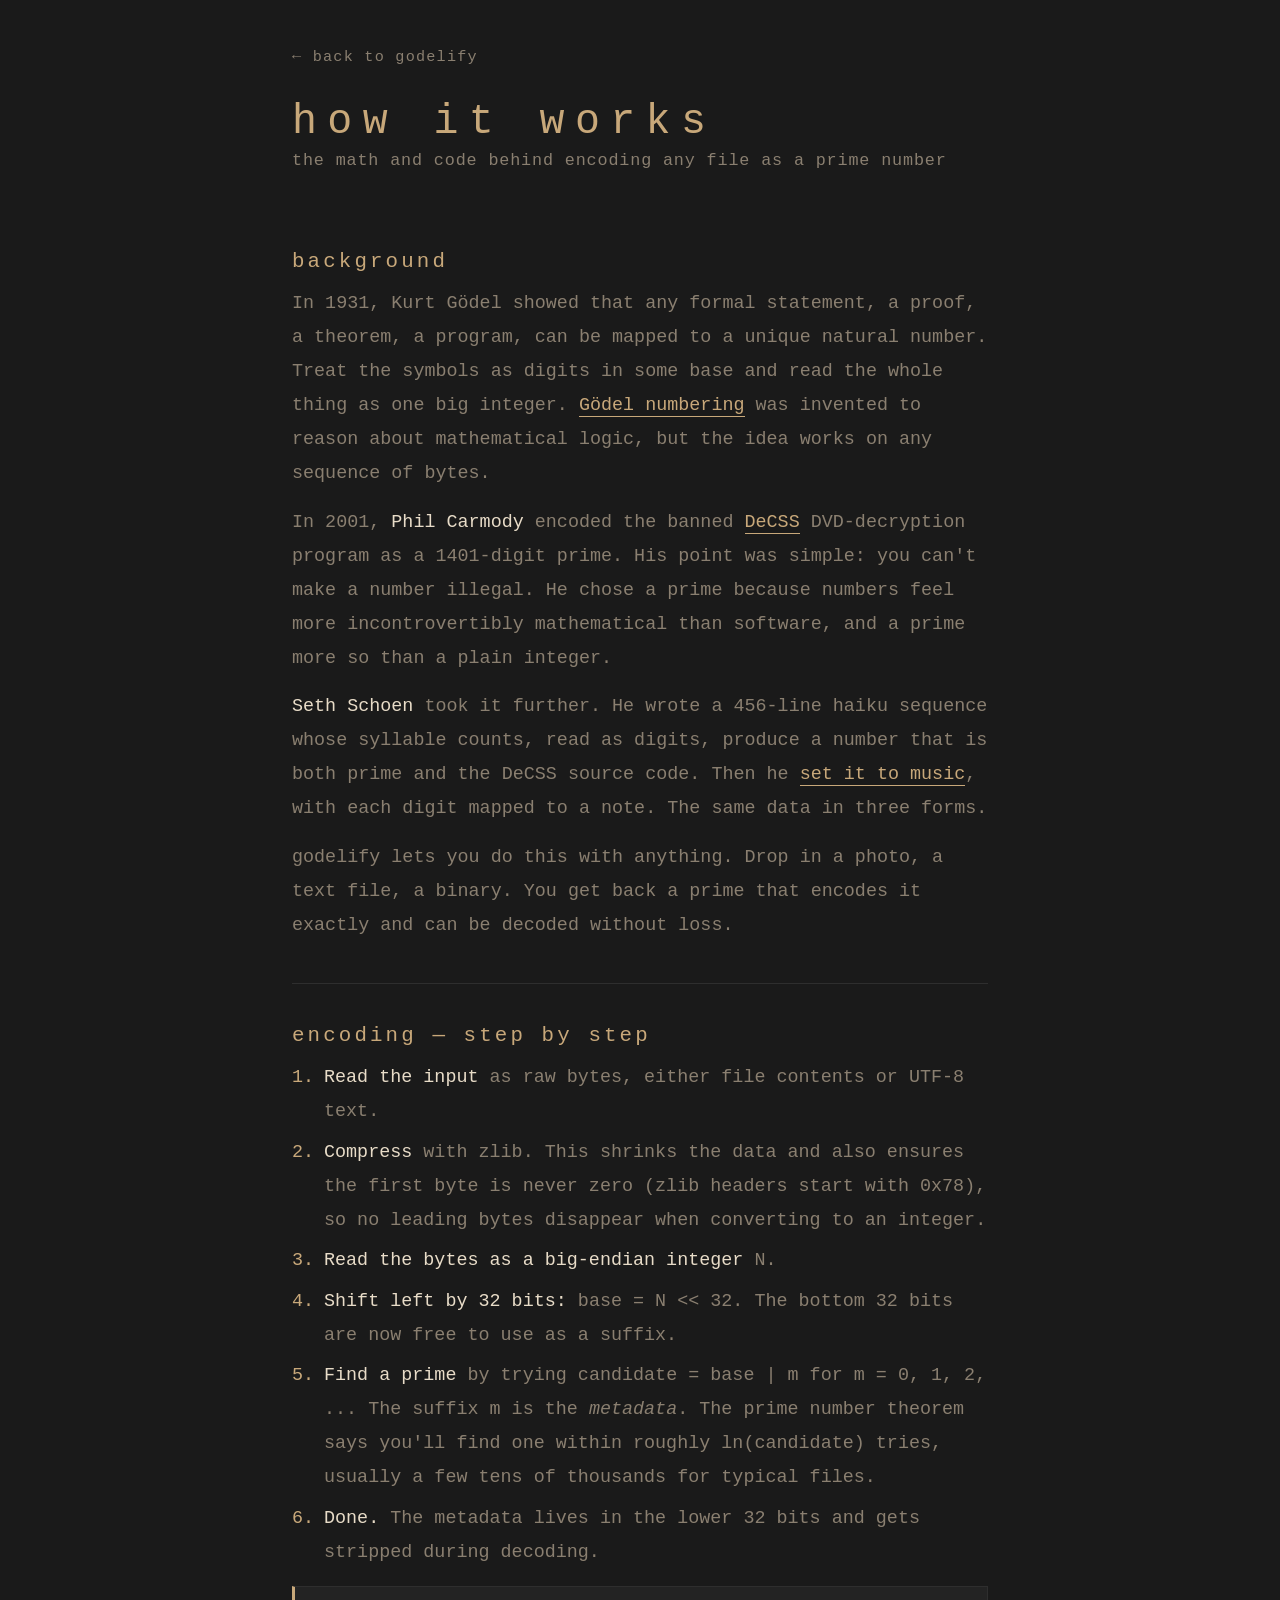
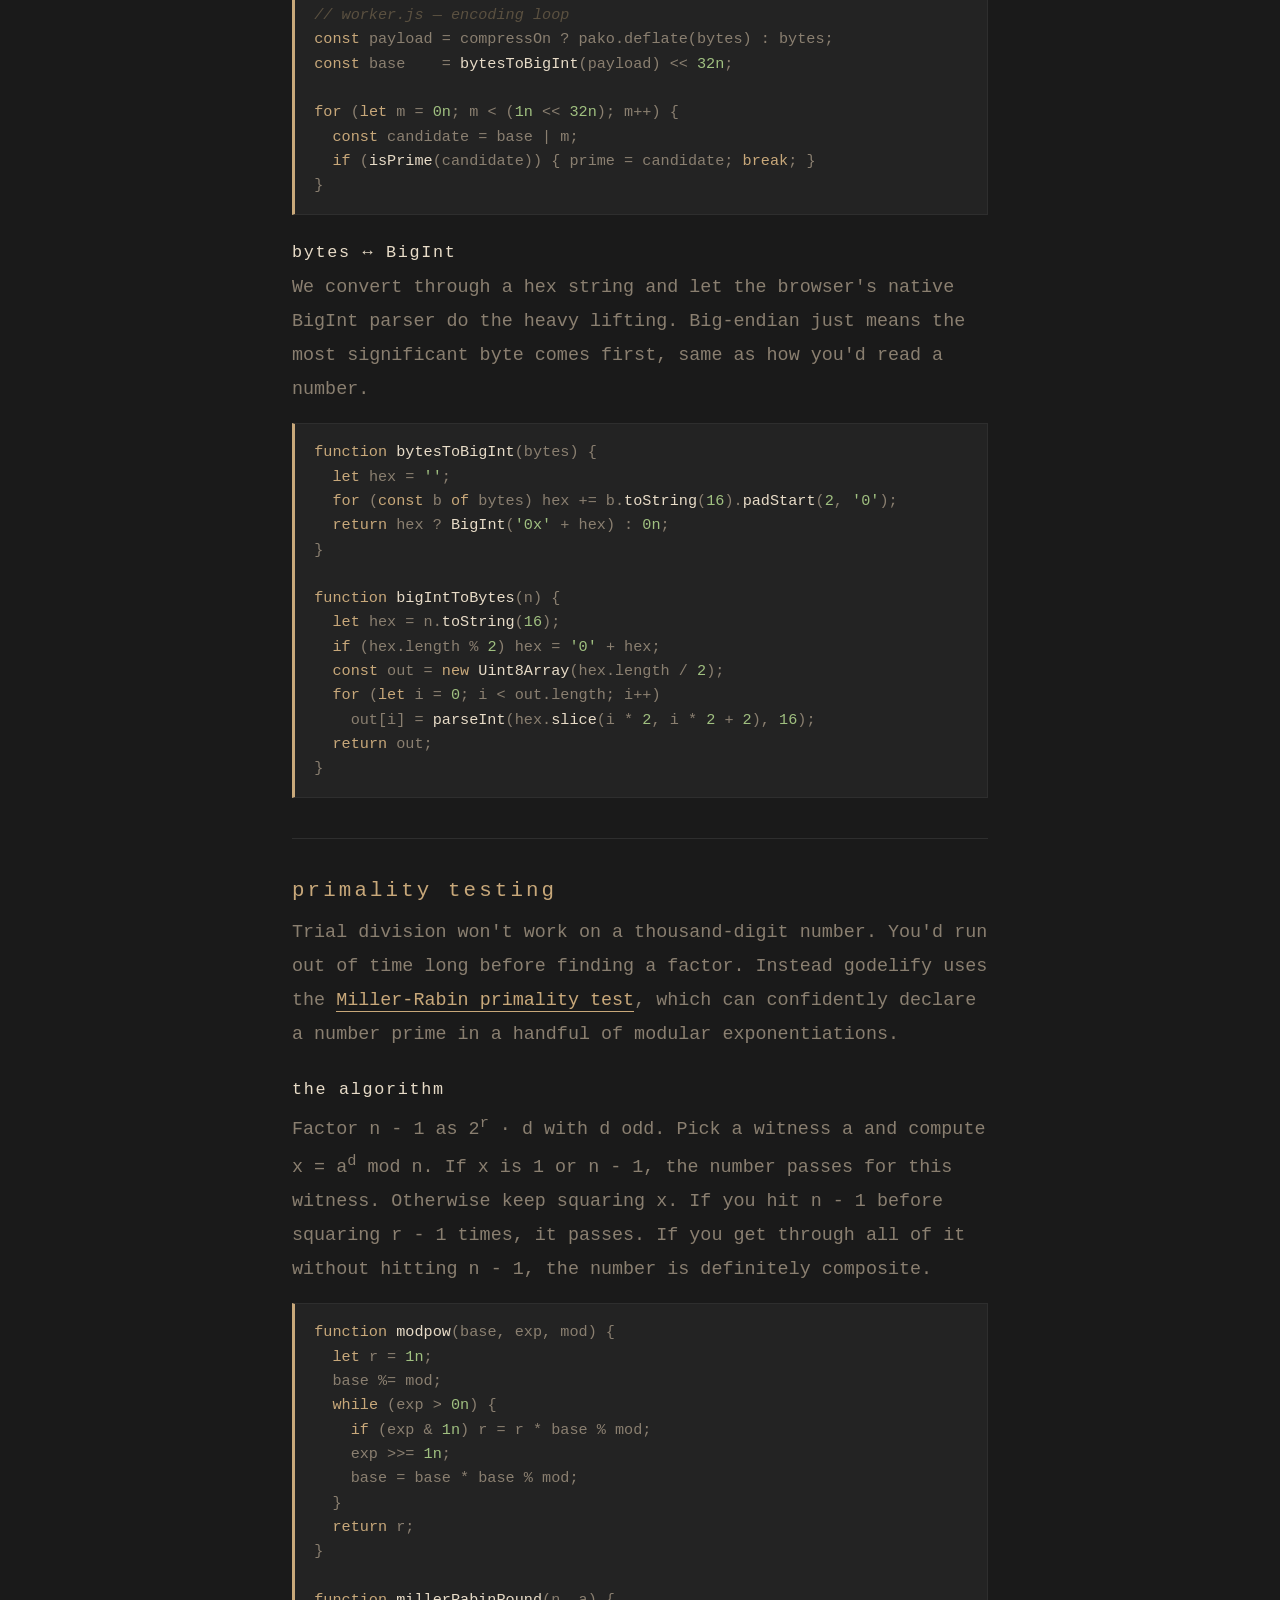
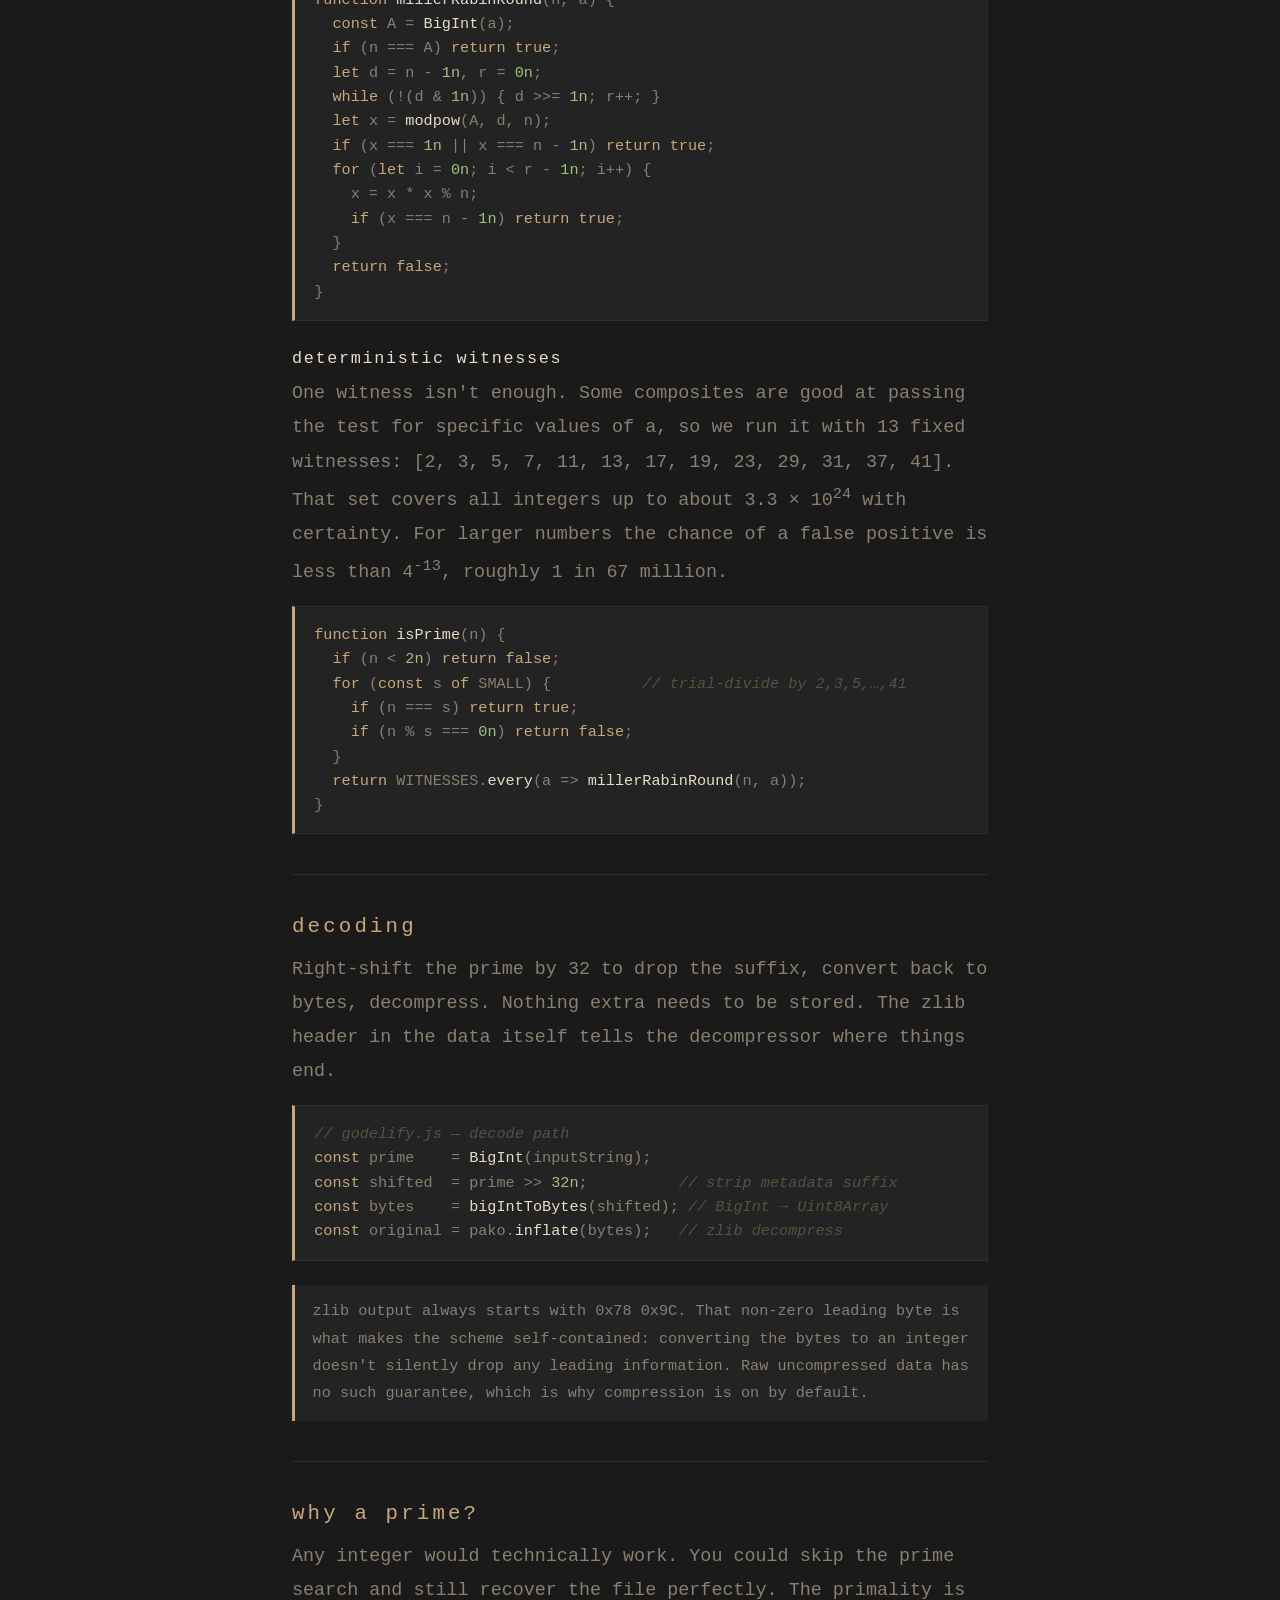
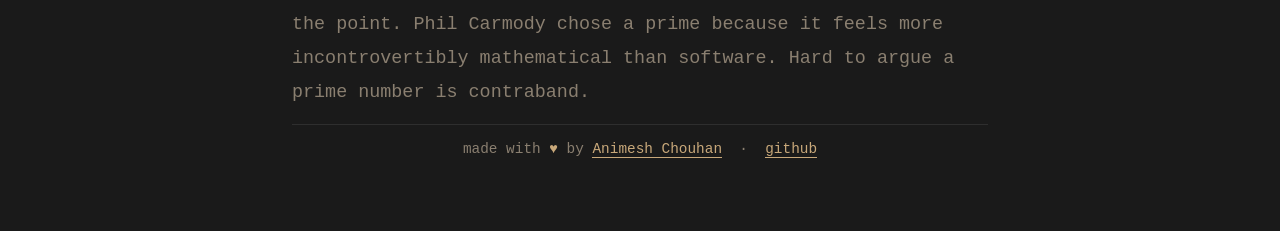
<file: public/about.html>
<!DOCTYPE html>
<html lang="en">

<head>
  <meta charset="UTF-8" />
  <meta name="viewport" content="width=device-width, initial-scale=1.0" />
  <title>how it works: godelify</title>
  <meta name="description" content="The math and code behind encoding any file as a prime number — Gödel numbering, Miller-Rabin primality testing, and Phil Carmody's illegal prime." />

  <!-- Open Graph -->
  <meta property="og:type"        content="article" />
  <meta property="og:url"         content="https://godelify.animeshchouhan.com/about.html" />
  <meta property="og:title"       content="how it works: godelify" />
  <meta property="og:description" content="The math and code behind encoding any file as a prime number — Gödel numbering, Miller-Rabin primality testing, and Phil Carmody's illegal prime." />
  <meta property="og:image"       content="https://godelify.animeshchouhan.com/godelify.png" />
  <meta property="og:image:width"  content="1800" />
  <meta property="og:image:height" content="943" />

  <!-- Twitter Card -->
  <meta name="twitter:card"        content="summary" />
  <meta name="twitter:title"       content="how it works: godelify" />
  <meta name="twitter:description" content="The math and code behind encoding any file as a prime number — Gödel numbering, Miller-Rabin primality testing, and Phil Carmody's illegal prime." />
  <meta name="twitter:image"       content="https://godelify.animeshchouhan.com/godelify.png" />

  <link rel="icon" type="image/svg+xml" href="logo.svg" />
  <link rel="stylesheet" href="style.css" />
  <!-- Google Analytics -->
  <script async src="https://www.googletagmanager.com/gtag/js?id=G-NK695M7L1L"></script>
  <script>
    window.dataLayer = window.dataLayer || [];
    function gtag() { dataLayer.push(arguments); }
    gtag('js', new Date());
    gtag('config', 'G-NK695M7L1L');
  </script>
  <style>
    .back {
      display: inline-block;
      color: var(--cream-dim);
      text-decoration: none;
      font-size: .95rem;
      letter-spacing: .08em;
      margin-bottom: 2rem;
    }

    .back:hover {
      color: var(--cream);
    }

    .about-body h2 {
      color: var(--accent);
      font-weight: normal;
      font-size: 1.3rem;
      letter-spacing: .15em;
      margin: 2.5rem 0 .9rem;
    }

    .about-body h3 {
      color: var(--cream);
      font-weight: normal;
      font-size: 1.05rem;
      letter-spacing: .1em;
      margin: 1.75rem 0 .6rem;
    }

    .about-body p {
      color: var(--cream-dim);
      line-height: 1.85;
      margin-bottom: .9rem;
    }

    .about-body p a {
      color: var(--accent);
      text-decoration: none;
      border-bottom: 0.5px solid var(--accent);
    }

    .about-body p a:hover {
      opacity: .75;
    }

    .about-body strong {
      color: var(--cream);
      font-weight: normal;
    }

    .step-list {
      list-style: none;
      padding: 0;
      margin-bottom: .9rem;
      counter-reset: steps;
    }

    .step-list li {
      counter-increment: steps;
      color: var(--cream-dim);
      line-height: 1.85;
      padding-left: 2rem;
      position: relative;
      margin-bottom: .4rem;
    }

    .step-list li::before {
      content: counter(steps) ".";
      position: absolute;
      left: 0;
      color: var(--accent);
    }

    .step-list li strong {
      color: var(--cream);
      font-weight: normal;
    }

    pre {
      background: var(--surface);
      border: 1px solid var(--border);
      border-left: 3px solid var(--accent);
      color: var(--cream-dim);
      font-family: 'Courier New', Courier, monospace;
      font-size: .95rem;
      line-height: 1.6;
      margin: 1rem 0 1.5rem;
      overflow-x: auto;
      padding: 1rem 1.2rem;
    }

    .kw {
      color: var(--accent);
    }

    .cm {
      color: #5a5040;
      font-style: italic;
    }

    .lit {
      color: #a0c080;
    }

    .fn {
      color: var(--cream);
    }

    .callout {
      background: var(--surface);
      border-left: 3px solid var(--accent);
      color: var(--cream-dim);
      font-size: .95rem;
      line-height: 1.8;
      margin: 1.25rem 0 1.75rem;
      padding: .85rem 1.1rem;
    }

    hr {
      border: none;
      border-top: 1px solid var(--border);
      margin: 2.5rem 0;
    }
  </style>
</head>

<body>

  <a class="back" href="index.html">← back to godelify</a>

  <h1>how it works</h1>
  <p class="tagline">the math and code behind encoding any file as a prime number</p>

  <div class="about-body">

    <h2>background</h2>

    <p>
      In 1931, Kurt Gödel showed that any formal statement, a proof, a theorem, a program, can be
      mapped to a unique natural number. Treat the symbols as digits in some base and read the whole
      thing as one big integer.
      <a href="https://en.wikipedia.org/wiki/G%C3%B6del_numbering" target="_blank">Gödel numbering</a>
      was invented to reason about mathematical logic, but the idea works on any sequence of bytes.
    </p>

    <p>
      In 2001, <strong>Phil Carmody</strong> encoded the banned <a href="https://en.wikipedia.org/wiki/DeCSS"
        target="_blank">DeCSS</a> DVD-decryption program as a
      1401-digit prime. His point was simple: you can't make a number illegal. He chose a prime because
      numbers feel more incontrovertibly mathematical than software, and a prime more so than a plain integer.
    </p>

    <p>
      <strong>Seth Schoen</strong> took it further. He wrote a 456-line haiku sequence whose syllable
      counts, read as digits, produce a number that is both prime and the DeCSS source code. Then he
      <a href="https://archive.org/details/CSS_Descrambler_Source_Code_set_to_music" target="_blank">set it to
        music</a>,
      with each digit mapped to a note. The same data in three forms.
    </p>

    <p>
      godelify lets you do this with anything. Drop in a photo, a text file, a binary. You get back
      a prime that encodes it exactly and can be decoded without loss.
    </p>

    <hr>

    <h2>encoding — step by step</h2>

    <ol class="step-list">
      <li><strong>Read the input</strong> as raw bytes, either file contents or UTF-8 text.</li>
      <li><strong>Compress</strong> with zlib. This shrinks the data and also ensures the first byte
        is never zero (zlib headers start with <code>0x78</code>), so no leading bytes disappear
        when converting to an integer.</li>
      <li><strong>Read the bytes as a big-endian integer</strong> N.</li>
      <li><strong>Shift left by 32 bits:</strong> <code>base = N &lt;&lt; 32</code>.
        The bottom 32 bits are now free to use as a suffix.</li>
      <li><strong>Find a prime</strong> by trying <code>candidate = base | m</code>
        for m = 0, 1, 2, ... The suffix m is the <em>metadata</em>.
        The prime number theorem says you'll find one within roughly ln(candidate) tries,
        usually a few tens of thousands for typical files.</li>
      <li><strong>Done.</strong> The metadata lives in the lower 32 bits and gets stripped during decoding.</li>
    </ol>

    <pre><span class="cm">// worker.js — encoding loop</span>
<span class="kw">const</span> payload = compressOn ? pako.deflate(bytes) : bytes;
<span class="kw">const</span> base    = <span class="fn">bytesToBigInt</span>(payload) &lt;&lt; <span class="lit">32n</span>;

<span class="kw">for</span> (<span class="kw">let</span> m = <span class="lit">0n</span>; m &lt; (<span class="lit">1n</span> &lt;&lt; <span class="lit">32n</span>); m++) {
  <span class="kw">const</span> candidate = base | m;
  <span class="kw">if</span> (<span class="fn">isPrime</span>(candidate)) { prime = candidate; <span class="kw">break</span>; }
}</pre>

    <h3>bytes ↔ BigInt</h3>

    <p>
      We convert through a hex string and let the browser's native BigInt parser do the heavy lifting.
      Big-endian just means the most significant byte comes first, same as how you'd read a number.
    </p>

    <pre><span class="kw">function</span> <span class="fn">bytesToBigInt</span>(bytes) {
  <span class="kw">let</span> hex = <span class="lit">''</span>;
  <span class="kw">for</span> (<span class="kw">const</span> b <span class="kw">of</span> bytes) hex += b.<span class="fn">toString</span>(<span class="lit">16</span>).<span class="fn">padStart</span>(<span class="lit">2</span>, <span class="lit">'0'</span>);
  <span class="kw">return</span> hex ? <span class="fn">BigInt</span>(<span class="lit">'0x'</span> + hex) : <span class="lit">0n</span>;
}

<span class="kw">function</span> <span class="fn">bigIntToBytes</span>(n) {
  <span class="kw">let</span> hex = n.<span class="fn">toString</span>(<span class="lit">16</span>);
  <span class="kw">if</span> (hex.length % <span class="lit">2</span>) hex = <span class="lit">'0'</span> + hex;
  <span class="kw">const</span> out = <span class="kw">new</span> <span class="fn">Uint8Array</span>(hex.length / <span class="lit">2</span>);
  <span class="kw">for</span> (<span class="kw">let</span> i = <span class="lit">0</span>; i &lt; out.length; i++)
    out[i] = <span class="fn">parseInt</span>(hex.<span class="fn">slice</span>(i * <span class="lit">2</span>, i * <span class="lit">2</span> + <span class="lit">2</span>), <span class="lit">16</span>);
  <span class="kw">return</span> out;
}</pre>

    <hr>

    <h2>primality testing</h2>

    <p>
      Trial division won't work on a thousand-digit number. You'd run out of time long before finding
      a factor. Instead godelify uses the
      <a href="https://en.wikipedia.org/wiki/Miller%E2%80%93Rabin_primality_test" target="_blank">Miller-Rabin primality
        test</a>,
      which can confidently declare a number prime in a handful of modular exponentiations.
    </p>

    <h3>the algorithm</h3>

    <p>
      Factor n - 1 as 2<sup>r</sup> · d with d odd. Pick a witness a and compute
      <code>x = a<sup>d</sup> mod n</code>. If x is 1 or n - 1, the number passes for this witness.
      Otherwise keep squaring x. If you hit n - 1 before squaring r - 1 times, it passes.
      If you get through all of it without hitting n - 1, the number is definitely composite.
    </p>

    <pre><span class="kw">function</span> <span class="fn">modpow</span>(base, exp, mod) {
  <span class="kw">let</span> r = <span class="lit">1n</span>;
  base %= mod;
  <span class="kw">while</span> (exp > <span class="lit">0n</span>) {
    <span class="kw">if</span> (exp &amp; <span class="lit">1n</span>) r = r * base % mod;
    exp >>= <span class="lit">1n</span>;
    base = base * base % mod;
  }
  <span class="kw">return</span> r;
}

<span class="kw">function</span> <span class="fn">millerRabinRound</span>(n, a) {
  <span class="kw">const</span> A = <span class="fn">BigInt</span>(a);
  <span class="kw">if</span> (n === A) <span class="kw">return true</span>;
  <span class="kw">let</span> d = n - <span class="lit">1n</span>, r = <span class="lit">0n</span>;
  <span class="kw">while</span> (!(d &amp; <span class="lit">1n</span>)) { d >>= <span class="lit">1n</span>; r++; }
  <span class="kw">let</span> x = <span class="fn">modpow</span>(A, d, n);
  <span class="kw">if</span> (x === <span class="lit">1n</span> || x === n - <span class="lit">1n</span>) <span class="kw">return true</span>;
  <span class="kw">for</span> (<span class="kw">let</span> i = <span class="lit">0n</span>; i &lt; r - <span class="lit">1n</span>; i++) {
    x = x * x % n;
    <span class="kw">if</span> (x === n - <span class="lit">1n</span>) <span class="kw">return true</span>;
  }
  <span class="kw">return false</span>;
}</pre>

    <h3>deterministic witnesses</h3>

    <p>
      One witness isn't enough. Some composites are good at passing the test for specific values of a,
      so we run it with 13 fixed witnesses: <code>[2, 3, 5, 7, 11, 13, 17, 19, 23, 29, 31, 37, 41]</code>.
      That set covers all integers up to about 3.3 × 10<sup>24</sup> with certainty. For larger numbers
      the chance of a false positive is less than 4<sup>-13</sup>, roughly 1 in 67 million.
    </p>

    <pre><span class="kw">function</span> <span class="fn">isPrime</span>(n) {
  <span class="kw">if</span> (n &lt; <span class="lit">2n</span>) <span class="kw">return false</span>;
  <span class="kw">for</span> (<span class="kw">const</span> s <span class="kw">of</span> SMALL) {          <span class="cm">// trial-divide by 2,3,5,…,41</span>
    <span class="kw">if</span> (n === s) <span class="kw">return true</span>;
    <span class="kw">if</span> (n % s === <span class="lit">0n</span>) <span class="kw">return false</span>;
  }
  <span class="kw">return</span> WITNESSES.<span class="fn">every</span>(a => <span class="fn">millerRabinRound</span>(n, a));
}</pre>

    <hr>

    <h2>decoding</h2>

    <p>
      Right-shift the prime by 32 to drop the suffix, convert back to bytes, decompress. Nothing
      extra needs to be stored. The zlib header in the data itself tells the decompressor where things end.
    </p>

    <pre><span class="cm">// godelify.js — decode path</span>
<span class="kw">const</span> prime    = <span class="fn">BigInt</span>(inputString);
<span class="kw">const</span> shifted  = prime >> <span class="lit">32n</span>;          <span class="cm">// strip metadata suffix</span>
<span class="kw">const</span> bytes    = <span class="fn">bigIntToBytes</span>(shifted); <span class="cm">// BigInt → Uint8Array</span>
<span class="kw">const</span> original = pako.<span class="fn">inflate</span>(bytes);   <span class="cm">// zlib decompress</span></pre>

    <div class="callout">
      zlib output always starts with <code>0x78 0x9C</code>. That non-zero leading byte is what makes
      the scheme self-contained: converting the bytes to an integer doesn't silently drop any leading
      information. Raw uncompressed data has no such guarantee, which is why compression is on by default.
    </div>

    <hr>

    <h2>why a prime?</h2>

    <p>
      Any integer would technically work. You could skip the prime search and still recover the file
      perfectly. The primality is the point. Phil Carmody chose a prime because it feels more
      incontrovertibly mathematical than software. Hard to argue a prime number is contraband.
    </p>
  </div>

  <footer>
    <p class="byline">made with <span class="heart">♥</span> by <a href="https://animeshchouhan.com"
        target="_blank">Animesh Chouhan</a> &nbsp;·&nbsp; <a href="https://github.com/animesh-chouhan/godelify"
        target="_blank">github</a></p>
  </footer>

</body>

</html>
</file>
<file: public/style.css>
:root {
  --bg:        #1a1a1a;
  --surface:   #232323;
  --border:    #2e2e2e;
  --cream:     #e8dcc8;
  --cream-dim: #8a7f70;
  --accent:    #c8a87a;
  --error:     #b06060;
}

*, *::before, *::after { box-sizing: border-box; margin: 0; padding: 0; }

body {
  background: var(--bg);
  color: var(--cream);
  font-family: 'Courier New', Courier, monospace;
  font-size: 1.15rem;
  min-height: 100vh;
  padding: 3rem 2rem;
  max-width: 760px;
  margin: 0 auto;
  display: flex;
  flex-direction: column;
}


.site-header {
  display: flex;
  align-items: flex-start;
  justify-content: space-between;
}

.github-link {
  color: var(--cream-dim);
  display: flex;
  align-items: center;
  margin-top: .5rem;
  transition: color .15s;
}

.github-link:hover { color: var(--cream); }

.github-link svg {
  fill: currentColor;
  height: 1.6rem;
  width: 1.6rem;
}

h1 {
  font-size: 2.6rem;
  font-weight: normal;
  letter-spacing: .25em;
  color: var(--accent);
}


.tagline {
  font-size: 1.05rem;
  color: var(--cream-dim);
  margin-top: .35rem;
  margin-bottom: 2.5rem;
  letter-spacing: .05em;
}

.tagline-link {
  color: var(--accent);
  text-decoration: none;
  border-bottom: 0.5px solid var(--accent);
  white-space: nowrap;
}

.tagline-link:hover { opacity: .75; }


/* ── about description ── */
.about {
  border-top: 1px solid var(--border);
  color: var(--cream-dim);
  font-size: 1rem;
  line-height: 1.8;
  margin-top: .75rem;
  padding-top: .75rem;
}

.about p + p { margin-top: .75rem; }
.about a { color: var(--accent); text-decoration: none; border-bottom: 0.5px solid var(--accent); }
.about a:hover { opacity: .75; }

/* ── footer (byline only) ── */
footer {
  border-top: 1px solid var(--border);
  margin-top: auto;
  padding: 1rem 0;
  text-align: center;
}

.byline { color: var(--cream-dim); font-size: .9rem; }
.byline a { color: var(--accent); text-decoration: none; border-bottom: 0.5px solid var(--accent); }
.byline a:hover { opacity: .75; }
.heart { color: var(--accent); }

/* ── tabs ── */
.tabs {
  display: flex;
  border-bottom: 1px solid var(--border);
  margin-bottom: 2rem;
}

.tab {
  background: none;
  border: none;
  border-bottom: 2px solid transparent;
  color: var(--cream-dim);
  cursor: pointer;
  font-family: inherit;
  font-size: 1.05rem;
  letter-spacing: .12em;
  padding: .5rem 1.4rem;
  margin-bottom: -1px;
  transition: color .15s;
}

.tab:hover { color: var(--cream); }
.tab.active { color: var(--cream); border-bottom-color: var(--accent); }

.panel { display: none; }
.panel.active { display: block; }
/* tall enough to cover encode panel default state so switching to decode doesn't shift .about */
.panels { min-height: 14rem; }

/* ── fields ── */
.field { margin-bottom: 1.4rem; }

.source-header {
  display: flex;
  align-items: center;
  gap: 1rem;
  margin-bottom: .45rem;
}

.source-header .field-label { margin-bottom: 0; }

.source-tabs {
  display: flex;
  border: 1px solid var(--border);
}

.source-tab {
  background: none;
  border: none;
  color: var(--cream-dim);
  cursor: pointer;
  font-family: inherit;
  font-size: .85rem;
  letter-spacing: .1em;
  padding: .2rem .75rem;
  transition: background .15s, color .15s;
}

.source-tab + .source-tab { border-left: 1px solid var(--border); }
.source-tab:hover { color: var(--cream); }
.source-tab.active { background: var(--border); color: var(--cream); }

/* fixed height source area so switching file↔text doesn't shift the layout */
#source-file, #source-text { min-height: 6rem; }

label.field-label {
  display: block;
  font-size: .9rem;
  letter-spacing: .12em;
  text-transform: uppercase;
  color: var(--cream-dim);
  margin-bottom: .45rem;
}

input[type="file"] { display: none; }

.file-btn {
  display: inline-block;
  border: 1px solid var(--border);
  color: var(--cream-dim);
  cursor: pointer;
  font-family: inherit;
  font-size: 1.05rem;
  min-height: 2.75rem;
  padding: .5rem 1.1rem;
  line-height: 1.75rem;
  transition: border-color .15s, color .15s;
  touch-action: manipulation;
}

.file-btn:hover { border-color: var(--cream-dim); color: var(--cream); }

.file-name {
  display: inline-block;
  font-size: 1rem;
  color: var(--cream-dim);
  margin-left: .75rem;
  vertical-align: middle;
}

.sample-hint {
  display: block;
  font-size: .85rem;
  color: var(--cream-dim);
  margin-top: .5rem;
}

.sample-link { color: var(--accent); text-decoration: none; border-bottom: 0.5px solid var(--accent); }
.sample-link:hover { opacity: .75; }


textarea {
  width: 100%;
  height: 6rem;
  background: var(--surface);
  border: 1px solid var(--border);
  color: var(--cream);
  font-family: inherit;
  font-size: 1.05rem;
  line-height: 1.55;
  outline: none;
  padding: .8rem;
  resize: vertical;
  transition: border-color .15s;
  /* prevent iOS auto-zoom (requires >= 16px) */
  -webkit-text-size-adjust: 100%;
}


textarea:focus { border-color: var(--cream-dim); }
textarea::placeholder { color: var(--cream-dim); opacity: .5; }

.output-header {
  display: flex;
  align-items: center;
  justify-content: space-between;
  margin-bottom: .45rem;
}

.output-header .field-label { margin-bottom: 0; }

.copy-btn {
  background: none;
  border: 1px solid var(--border);
  color: var(--cream-dim);
  cursor: pointer;
  font-family: inherit;
  font-size: .8rem;
  letter-spacing: .08em;
  padding: .15rem .6rem;
  transition: border-color .15s, color .15s;
}

.copy-btn:hover { border-color: var(--cream-dim); color: var(--cream); }
.copy-btn.copied { color: var(--accent); border-color: var(--accent); }

.output-box {
  background: var(--surface);
  border: 1px solid var(--border);
  color: var(--cream-dim);
  font-size: 1.05rem;
  line-height: 1.6;
  padding: .8rem;
  white-space: pre-wrap;
  word-break: break-all;
  min-height: 3rem;
}

/* ── toggle ── */
.toggle-row {
  align-items: center;
  display: flex;
  gap: .7rem;
  margin-bottom: 1.4rem;
}

.toggle {
  background: var(--border);
  border: none;
  border-radius: 1rem;
  cursor: pointer;
  height: 1.1rem;
  position: relative;
  transition: background .2s;
  width: 2.2rem;
  flex-shrink: 0;
}

.toggle.on { background: var(--accent); }

.toggle::after {
  background: var(--cream);
  border-radius: 50%;
  content: '';
  height: .8rem;
  left: .15rem;
  position: absolute;
  top: .15rem;
  transition: left .2s;
  width: .8rem;
}

.toggle.on::after { left: 1.25rem; }
.toggle-label { color: var(--cream-dim); font-size: 1.05rem; }

/* ── buttons ── */
.btn {
  background: none;
  border: 1px solid var(--accent);
  color: var(--accent);
  cursor: pointer;
  font-family: inherit;
  font-size: 1.05rem;
  letter-spacing: .1em;
  min-height: 2.75rem;
  padding: .5rem 1.5rem;
  transition: background .15s, color .15s;
  touch-action: manipulation;
}

.btn:hover { background: var(--accent); color: var(--bg); }
.btn:disabled { opacity: .35; cursor: default; }
.btn:disabled:hover { background: none; color: var(--accent); }

.btn-row { display: flex; gap: .75rem; align-items: center; flex-wrap: wrap; }


/* ── status ── */
.status {
  color: var(--cream-dim);
  font-size: .95rem;
  letter-spacing: .05em;
  margin-top: .6rem;
  min-height: 1rem;
}

.status.error { color: var(--error); }

/* ── meta ── */
.meta {
  color: var(--cream-dim);
  font-size: .95rem;
  margin-top: .8rem;
}

.meta span { color: var(--cream); }

/* ── result sections ── */
.result { margin-top: .75rem; }

/* ── mobile ── */
@media (max-width: 600px) {
  body { padding: 1.5rem 1.25rem; font-size: 1rem; }

  h1 { font-size: 1.9rem; letter-spacing: .15em; }
  .tagline { font-size: .95rem; margin-top: .3rem; margin-bottom: 1.25rem; }

  .tabs { flex-shrink: 0; margin-bottom: 1.25rem; }
  .tab { padding: .5rem 1.2rem; }


  .field { margin-bottom: 1rem; }
  textarea { height: 5rem; resize: none; font-size: 1rem; }
  .toggle-row { margin-bottom: 1rem; }
  .status { margin-top: .5rem; }

  .btn { width: 100%; min-height: 2.75rem; }
  .btn-row { flex-direction: column; align-items: stretch; gap: .6rem; }

  .file-btn { display: block; text-align: center; min-height: 2.75rem; line-height: 1.75rem; }
  .file-name { display: block; margin: .5rem 0 0; }

  footer { padding: .6rem 0; }
  .byline { font-size: .88rem; }
}
</file>
